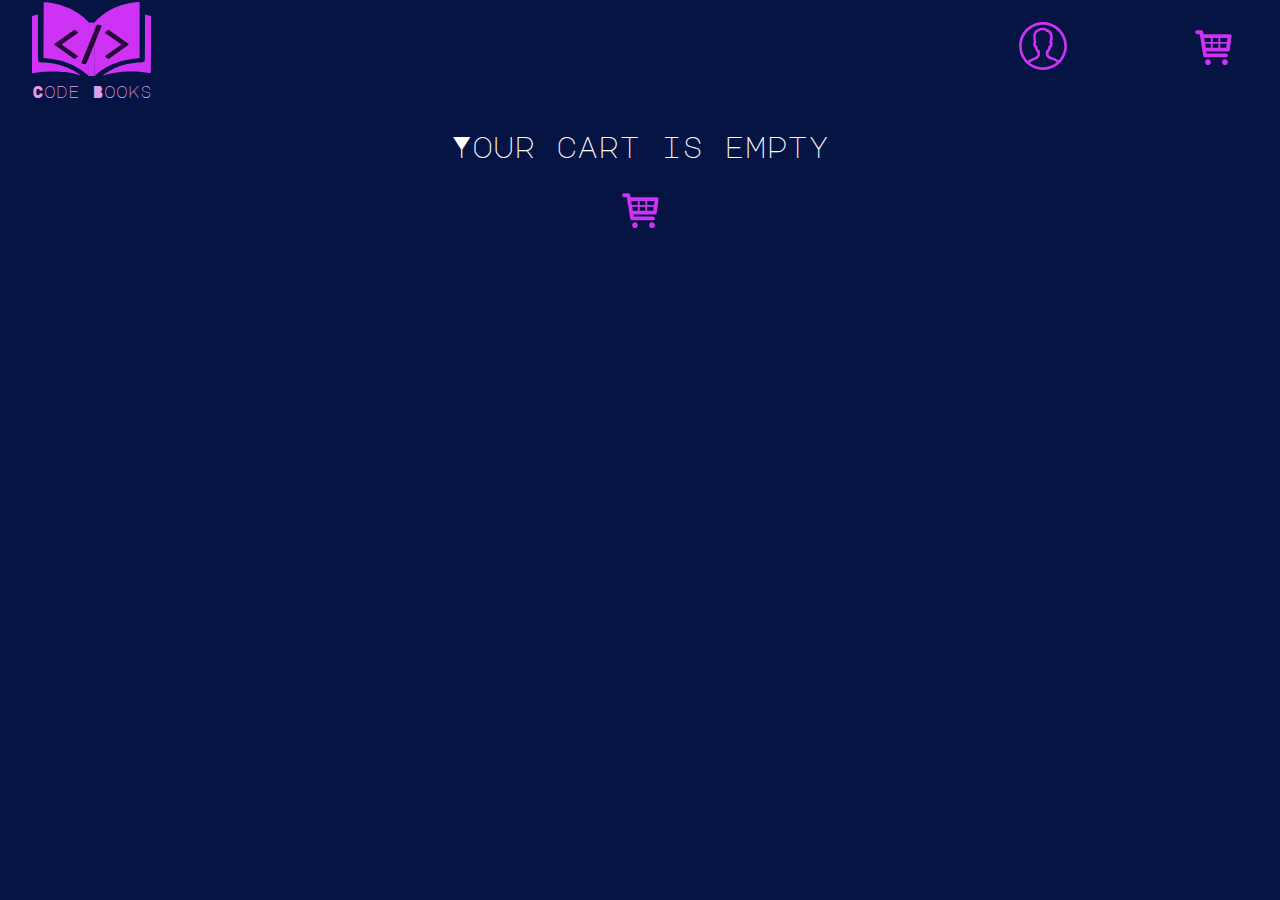
<file: cart.html>
<!DOCTYPE html>
<html lang="en">
  <head>
    <meta charset="UTF-8" />
    <meta name="viewport" content="width=device-width, initial-scale=1.0" />
    <link rel="preconnect" href="https://fonts.googleapis.com" />
    <link rel="preconnect" href="https://fonts.gstatic.com" crossorigin />
    <link
      href="https://fonts.googleapis.com/css2?family=Major+Mono+Display&family=Raleway:ital,wght@0,100..900;1,100..900&display=swap"
      rel="stylesheet"
    />
    <link rel="stylesheet" href="style.css" />
    <title>Code Books Shoping Cart</title>
  </head>
  <body>
    <header>
      <div class="container">
        <nav class="header__nav">
          <ul class="header__nav-list">
            <li class="header__nav-item">
              <a href="index.html" class="header__logo">
                <img src="./assets/logo.svg" alt="logo" class="header__icon" />
                <h1 class="header__title">Code Books</h1>
              </a>
            </li>
            <li class="header__nav-item header__user">
              <img
                src="./assets/user-icon.svg"
                alt="user"
                class="header__icon"
              />
              <span></span>
              <div class="header__profile">
                <ul class="header__profile-settings">
                  <li>
                    <a href="user.html" class="button button__edit"
                      >Edit profile</a
                    >
                  </li>
                  <li><a href="user.html" class="button">Sign in</a></li>
                </ul>
              </div>
            </li>
            <li class="header__nav-item">
              <a class="header__cart">
                <img
                  src="./assets/cart-icon.svg"
                  alt="user"
                  class="header__icon"
                />
              </a>
            </li>
          </ul>
        </nav>
      </div>
    </header>
    <main class="main">
      <div class="container">
        <h2 class="main__title">Your cart is empty</h2>
        <div class="main__icon">
          <img src="./assets/cart-icon.svg" alt="" />
        </div>
      </div>
    </main>
  </body>
</html>
</file>
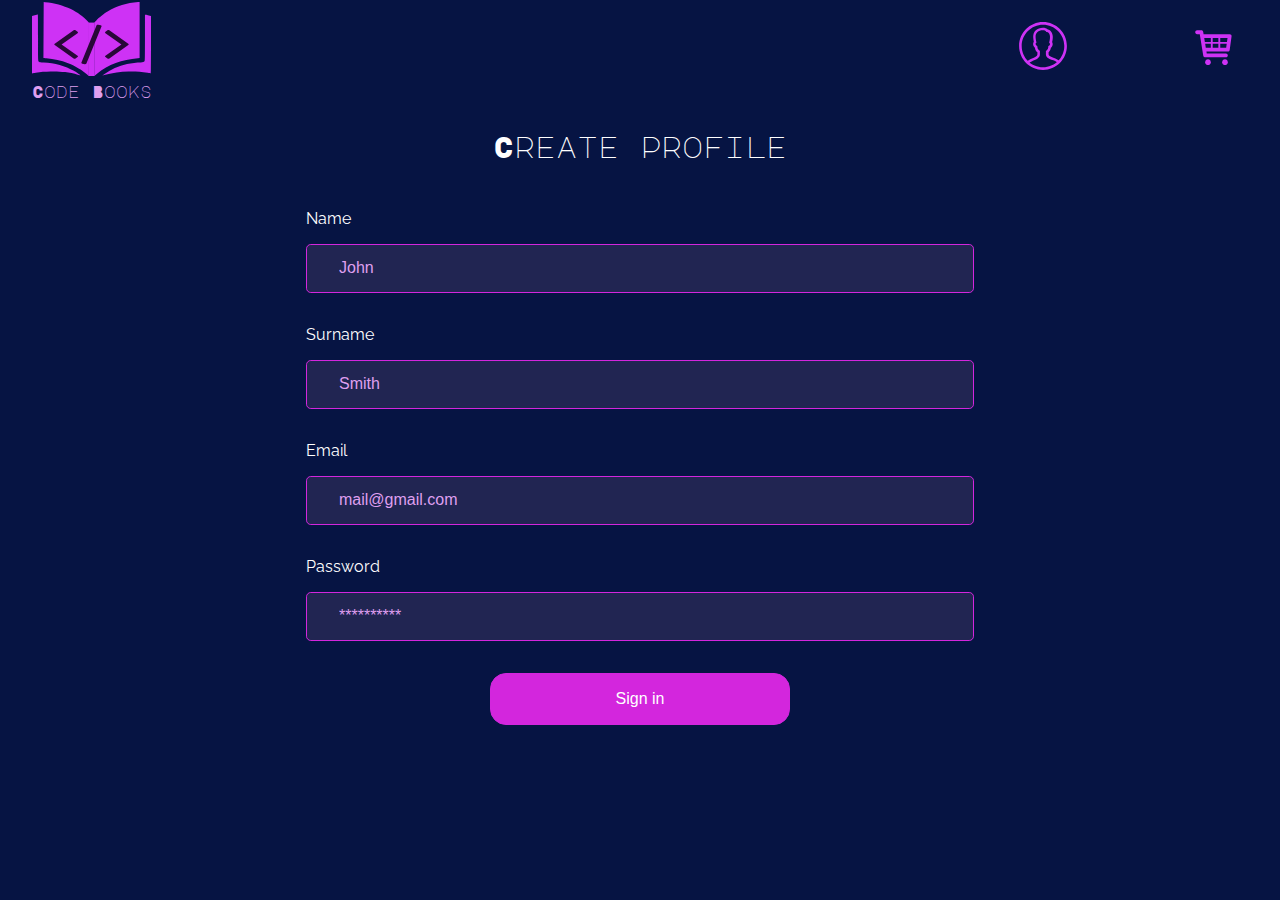
<file: user.html>
<!DOCTYPE html>
<html lang="en">
  <head>
    <meta charset="UTF-8" />
    <meta name="viewport" content="width=device-width, initial-scale=1.0" />
    <link rel="preconnect" href="https://fonts.googleapis.com" />
    <link rel="preconnect" href="https://fonts.gstatic.com" crossorigin />
    <link
      href="https://fonts.googleapis.com/css2?family=Major+Mono+Display&family=Raleway:ital,wght@0,100..900;1,100..900&display=swap"
      rel="stylesheet"
    />
    <link rel="stylesheet" href="style.css" />
    <title>Code Books User</title>
  </head>
  <body>
    <header>
      <div class="container">
        <nav class="header__nav">
          <ul class="header__nav-list">
            <li class="header__nav-item">
              <a href="index.html" class="header__logo">
                <img src="./assets/logo.svg" alt="logo" class="header__icon" />
                <h1 class="header__title">Code Books</h1>
              </a>
            </li>
            <li class="header__nav-item header__user">
              <img
                src="./assets/user-icon.svg"
                alt="user"
                class="header__icon"
              />
              <span></span>
              <div class="header__profile">
                <ul class="header__profile-settings">
                  <li>
                    <button class="button button__edit">Edit profile</button>
                  </li>
                  <li><button class="button">Sign in</button></li>
                </ul>
              </div>
            </li>
            <li class="header__nav-item">
              <a class="header__cart">
                <img
                  src="./assets/cart-icon.svg"
                  alt="user"
                  class="header__icon"
                />
              </a>
            </li>
          </ul>
        </nav>
      </div>
    </header>
    <main class="main">
      <div class="container">
        <h2 class="main__title">Create profile</h2>
        <form action="" class="form">
          <div>
            <label for="#name" class="form__label">Name</label>
            <input
              type="text"
              id="name"
              name="name"
              class="form__input"
              placeholder="John"
            />
          </div>
          <div>
            <label for="#surname" class="form__label">Surname</label>
            <input
              type="text"
              id="surname"
              name="surname"
              class="form__input"
              placeholder="Smith"
            />
          </div>
          <div>
            <label for="#email" class="form__label">Email</label>
            <input
              type="email"
              id="email"
              name="email"
              class="form__input"
              placeholder="mail@gmail.com"
            />
          </div>
          <div>
            <label for="#password" class="form__label">Password</label>
            <input
              type="password"
              id="password"
              name="password"
              class="form__input"
              placeholder="**********"
            />
          </div>
          <button class="button form__button">Sign in</button>
        </form>
      </div>
    </main>
  </body>
</html>
</file>
<file: style.css>
:root {
  --main-color: #df9fef;
  --contrast-color: #d326dd;
  --dark-color: #061443;
}

* {
  padding: 0;
  margin: 0;
  box-sizing: border-box;
  border: none;
  list-style-type: none;
  color: inherit;
  text-decoration: none;
}

html {
  scroll-behavior: smooth;
}

body {
  background-color: var(--dark-color);
  color: #fff;
  font-family: "Raleway", sans-serif;
  font-optical-sizing: auto;
  font-weight: 400;
  font-style: normal;
}

h1,
h2 {
  font-family: "Major Mono Display", monospace;
  font-weight: 400;
  font-style: normal;
  font-size: 10px;
}

.container {
  max-width: 124rem;
  margin: 0 auto;
  padding: 0 2rem;
}

.header {
  padding: 1rem 0;
}

.header__nav {
  width: 100%;
}

.header__nav-list {
  display: flex;
  align-items: center;
  gap: 4rem;
}

.header__logo {
  width: 7.5rem;
  display: flex;
  flex-direction: column;
  justify-items: center;
  gap: 0.5rem;
}

.header__svg {
  max-width: 100%;
  height: 100px;
  color: var(--contrast-color);
  transition: 0.4s ease-in;
  -webkit-transition: 0.4s ease-in;
  -moz-transition: 0.4s ease-in;
  -ms-transition: 0.4s ease-in;
  -o-transition: 0.4s ease-in;
}

.header__logo:hover .header__svg_logo {
  color: var(--main-color);
}

.header__logo:hover .header__title {
  color: var(--main-color);
}

.header__svg_user,
.header__svg_cart {
  width: 50px;
  color: var(--main-color);
}

.header__svg_user:hover,
.header__svg_cart:hover {
  width: 50px;
  color: var(--contrast-color);
}

.header__title {
  font-size: 1rem;
  color: var(--main-color);
  transition: 0.4s ease-in all;
  -webkit-transition: 0.4s ease-in all;
  -moz-transition: 0.4s ease-in all;
  -ms-transition: 0.4s ease-in all;
  -o-transition: 0.4s ease-in all;
}

.header__nav-item {
  display: flex;
  justify-items: center;
  align-items: center;
}

.header__user {
  padding: 1rem 3rem;
  margin-left: auto;
  display: flex;
  flex-direction: column;
  gap: 0.5rem;
  position: relative;
  z-index: 10;
}

.header__profile {
  width: 100%;
  height: 0;
  overflow: hidden;
  opacity: 0;
  background-color: #212552;
  padding: 1rem;
  border-radius: 1rem;
  position: absolute;
  top: 80%;
  left: 0;
  right: 0;
  transition: 0.4s ease-in all;
  -webkit-transition: 0.4s ease-in all;
  -moz-transition: 0.4s ease-in all;
  -ms-transition: 0.4s ease-in all;
  -o-transition: 0.4s ease-in all;
  -webkit-border-radius: 1rem;
  -moz-border-radius: 1rem;
  -ms-border-radius: 1rem;
  -o-border-radius: 1rem;
}

.header__profile-settings {
  display: flex;
  flex-direction: column;
  justify-items: center;
  gap: 1rem;
}

.header__user:hover .header__profile {
  transform: scaleY(100%);
  height: auto;
  opacity: 1;
  -webkit-transform: scaleY(100%);
  -moz-transform: scaleY(100%);
  -ms-transform: scaleY(100%);
  -o-transform: scaleY(100%);
}

.button {
  display: block;
  background-color: var(--contrast-color);
  border: 1px solid var(--contrast-color);
  color: #fff;
  font-size: 1rem;
  padding: 1rem 1.5rem;
  margin: 0 auto;
  text-align: center;
  border-radius: 1rem;
  -webkit-border-radius: 1rem;
  -moz-border-radius: 1rem;
  -ms-border-radius: 1rem;
  -o-border-radius: 1rem;
  transition: 0.4s all;
  cursor: pointer;
  -webkit-transition: 0.4s all;
  -moz-transition: 0.4s all;
  -ms-transition: 0.4s all;
  -o-transition: 0.4s all;
}

.button:hover {
  background-color: #212552;
  color: var(--main-color);
}

.button__edit {
  background-color: transparent;
  color: #fff;
  border-color: transparent;
  padding: 1rem 0.5rem;
  cursor: pointer;
}

.button__edit:hover {
  border-color: var(--main-color);
}

.header__cart {
  padding: 1rem;
}

.slider {
  width: 100%;
  padding-bottom: 8rem;
  margin: 2rem 0 4rem;
  border-radius: 0.2rem;
  -webkit-border-radius: 0.2rem;
  -moz-border-radius: 0.2rem;
  -ms-border-radius: 0.2rem;
  -o-border-radius: 0.2rem;
  position: relative;
}

.slider__button {
  font-family: "Major Mono Display", monospace;
  font-size: 1.2rem;
  position: absolute;
  bottom: 1rem;
  left: 50%;
  transform: translateX(-50%);
  -webkit-transform: translateX(-50%);
  -moz-transform: translateX(-50%);
  -ms-transform: translateX(-50%);
  -o-transform: translateX(-50%);
}

.slider__button:hover {
  background-color: var(--main-color);
  color: var(--dark-color);
  border-color: var(--dark-color);
}

.slider__list {
  width: 100%;
  height: 16rem;
  display: flex;
  overflow: hidden;
}

.slider__item {
  height: 100%;
  flex: 2;
  background-position: center;
  background-size: cover;
  border: 0.5rem solid var(--main-color);
  border-right: none;
  cursor: pointer;
  transition: 0.4s ease-in flex;
  -webkit-transition: 0.4s ease-in flex;
  -moz-transition: 0.4s ease-in flex;
  -ms-transition: 0.4s ease-in flex;
  -o-transition: 0.4s ease-in flex;
}

.slider__item:first-of-type {
  border-top-left-radius: 0.5rem;
  border-bottom-left-radius: 0.5rem;
}

.slider__item:last-of-type {
  border-top-right-radius: 0.5rem;
  border-bottom-right-radius: 0.5rem;
  border-right: 0.5rem solid var(--main-color);
}

.slider__item:hover {
  flex: 10;
}

.form {
  width: 100%;
  max-width: 700px;
  padding: 1rem;
  margin: 0 auto 2rem;
}

.form__label {
  display: block;
  font-size: 1rem;
  margin-bottom: 1rem;
}

.form__input {
  width: 100%;
  padding: 1rem 2rem;
  margin-bottom: 2rem;
  background-color: #212552;
  border: 1px solid var(--contrast-color);
  border-radius: 0.3rem;
  -webkit-border-radius: 0.3rem;
  -moz-border-radius: 0.3rem;
  -ms-border-radius: 0.3rem;
  -o-border-radius: 0.3rem;
}

.form__input::placeholder {
  color: var(--main-color);
  font-size: 1rem;
}

input[type="range"] {
  -webkit-appearance: none;
  padding: 0;
  border: none;
  margin: 18px 0;
  width: 100%;
}
input[type="range"]:focus {
  outline: none;
}
input[type="range"]::-webkit-slider-runnable-track {
  width: 100%;
  height: 8.4px;
  cursor: pointer;
  animate: 0.2s;
  background: var(--contrast-color);
  border-radius: 1.3px;
  border: 0.2px solid var(--contrast-color);
}
input[type="range"]::-webkit-slider-thumb {
  border: 1px solid var(--contrast-color);
  height: 36px;
  width: 16px;
  border-radius: 3px;
  background: var(--contrast-color);
  cursor: pointer;
  -webkit-appearance: none;
  margin-top: -14px;
}
input[type="range"]:focus::-webkit-slider-runnable-track {
  background: var(--main-color);
}
input[type="range"]::-moz-range-track {
  width: 100%;
  height: 8.4px;
  cursor: pointer;
  animate: 0.2s;
  box-shadow: 1px 1px 5px var(--contrast-color);
  background: var(--contrast-color);
  border-radius: 1.3px;
  border: 0.2px solid var(--contrast-color);
}
input[type="range"]::-moz-range-thumb {
  box-shadow: 1px 1px 5px var(--contrast-color);
  border: 1px solid var(--contrast-color);
  height: 36px;
  width: 16px;
  border-radius: 3px;
  background: var(--contrast-color);
  cursor: pointer;
}
input[type="range"]::-ms-track {
  width: 100%;
  height: 8.4px;
  cursor: pointer;
  animate: 0.2s;
  background: transparent;
  border-color: transparent;
  border-width: 16px 0;
  color: transparent;
}
input[type="range"]::-ms-fill-lower {
  background: #2a6495;
  border: 0.2px solid var(--contrast-color);
  border-radius: 2.6px;
  box-shadow: 1px 1px 5px var(--contrast-color);
}
input[type="range"]::-ms-fill-upper {
  background: var(--contrast-color);
  border: 0.2px solid var(--contrast-color);
  border-radius: 2.6px;
  box-shadow: 1px 1px 5px var(--contrast-color);
}
input[type="range"]::-ms-thumb {
  box-shadow: 1px 1px 5px var(--contrast-color);
  border: 1px solid var(--contrast-color);
  height: 36px;
  width: 16px;
  border-radius: 3px;
  background: var(--contrast-color);
  cursor: pointer;
}
input[type="range"]:focus::-ms-fill-lower {
  background: var(--contrast-color);
}
input[type="range"]:focus::-ms-fill-upper {
  background: var(--main-color);
}

.form__button {
  width: 100%;
  max-width: 300px;
}

.main {
  padding: 2rem 0;
}

.main__title {
  color: #fff;
  font-size: 1.8rem;
  text-align: center;
  margin-bottom: 2rem;
}

.main__icon {
  width: fit-content;
  margin: 0 auto;
}

.books {
  display: flex;
  justify-content: center;
  flex-wrap: wrap;
  gap: 4rem;
}

.books__item {
  width: 320px;
  display: flex;
  flex-direction: column;
  overflow: hidden;
  border-radius: 1rem;
  box-shadow: 5px 5px 5px 0px rgba(206, 50, 245, 0.5);
  -webkit-border-radius: 1rem;
  -moz-border-radius: 1rem;
  -ms-border-radius: 1rem;
  -o-border-radius: 1rem;
}

.books__item:hover .books__img {
  transform: scale(1.05);
  -webkit-transform: scale(1.05);
  -moz-transform: scale(1.05);
  -ms-transform: scale(1.05);
  -o-transform: scale(1.05);
  transition: 0.4s;
  -webkit-transition: 0.4s;
  -moz-transition: 0.4s;
  -ms-transition: 0.4s;
  -o-transition: 0.4s;
}

.books__picture {
  overflow: hidden;
}

.books__img {
  width: 100%;
  height: 400px;
  object-fit: cover;
  object-position: center;
}

.books__info {
  padding: 1rem;
}

.books__title {
  font-size: 1.2rem;
  font-weight: 400;
  margin-bottom: 0.5rem;
}

.books__author {
  color: var(--main-color);
}

.books__order {
  padding: 1rem;
  margin-top: auto;
  display: flex;
  justify-content: space-between;
  align-items: center;
}

.books__order .button {
  margin: 0;
}

.books__price {
  font-size: 2rem;
  color: var(--main-color);
}

.footer {
  padding: 2rem 0 3rem;
  color: var(--main-color);
  text-align: center;
}
</file>
